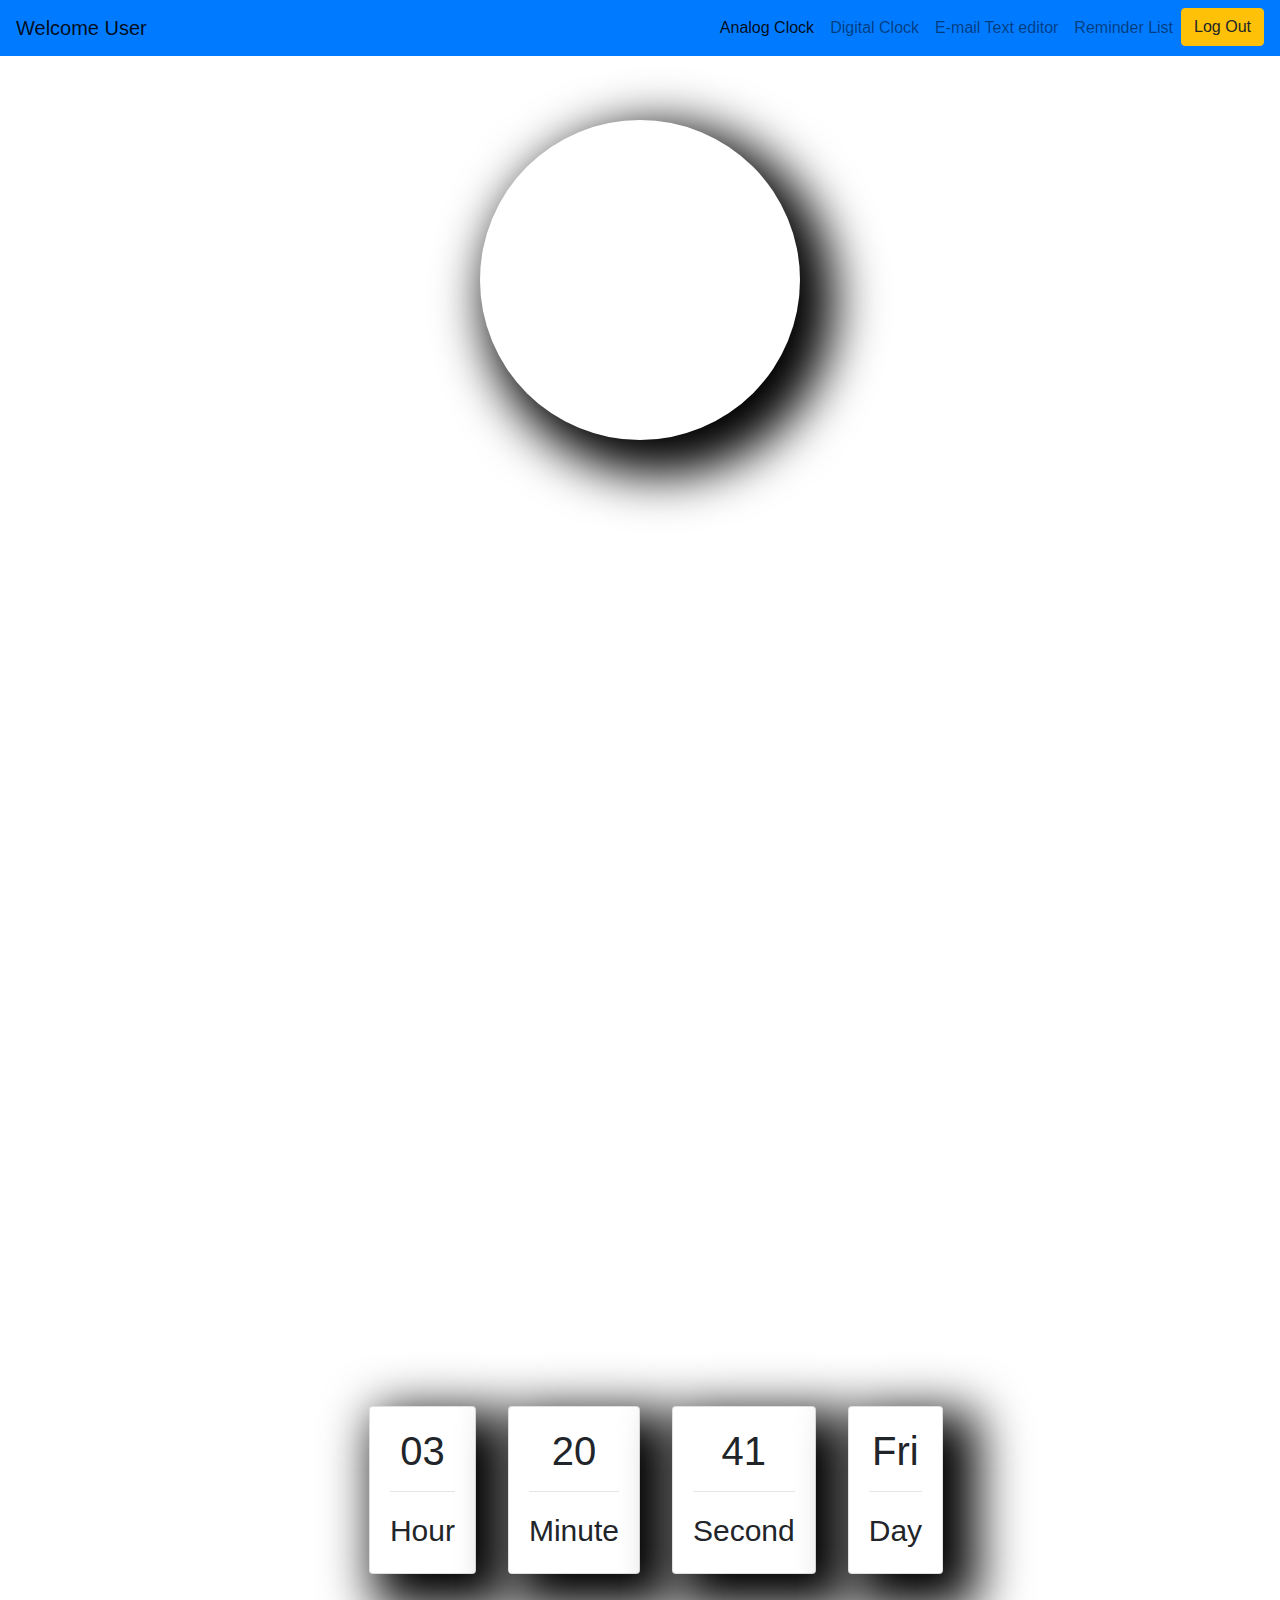
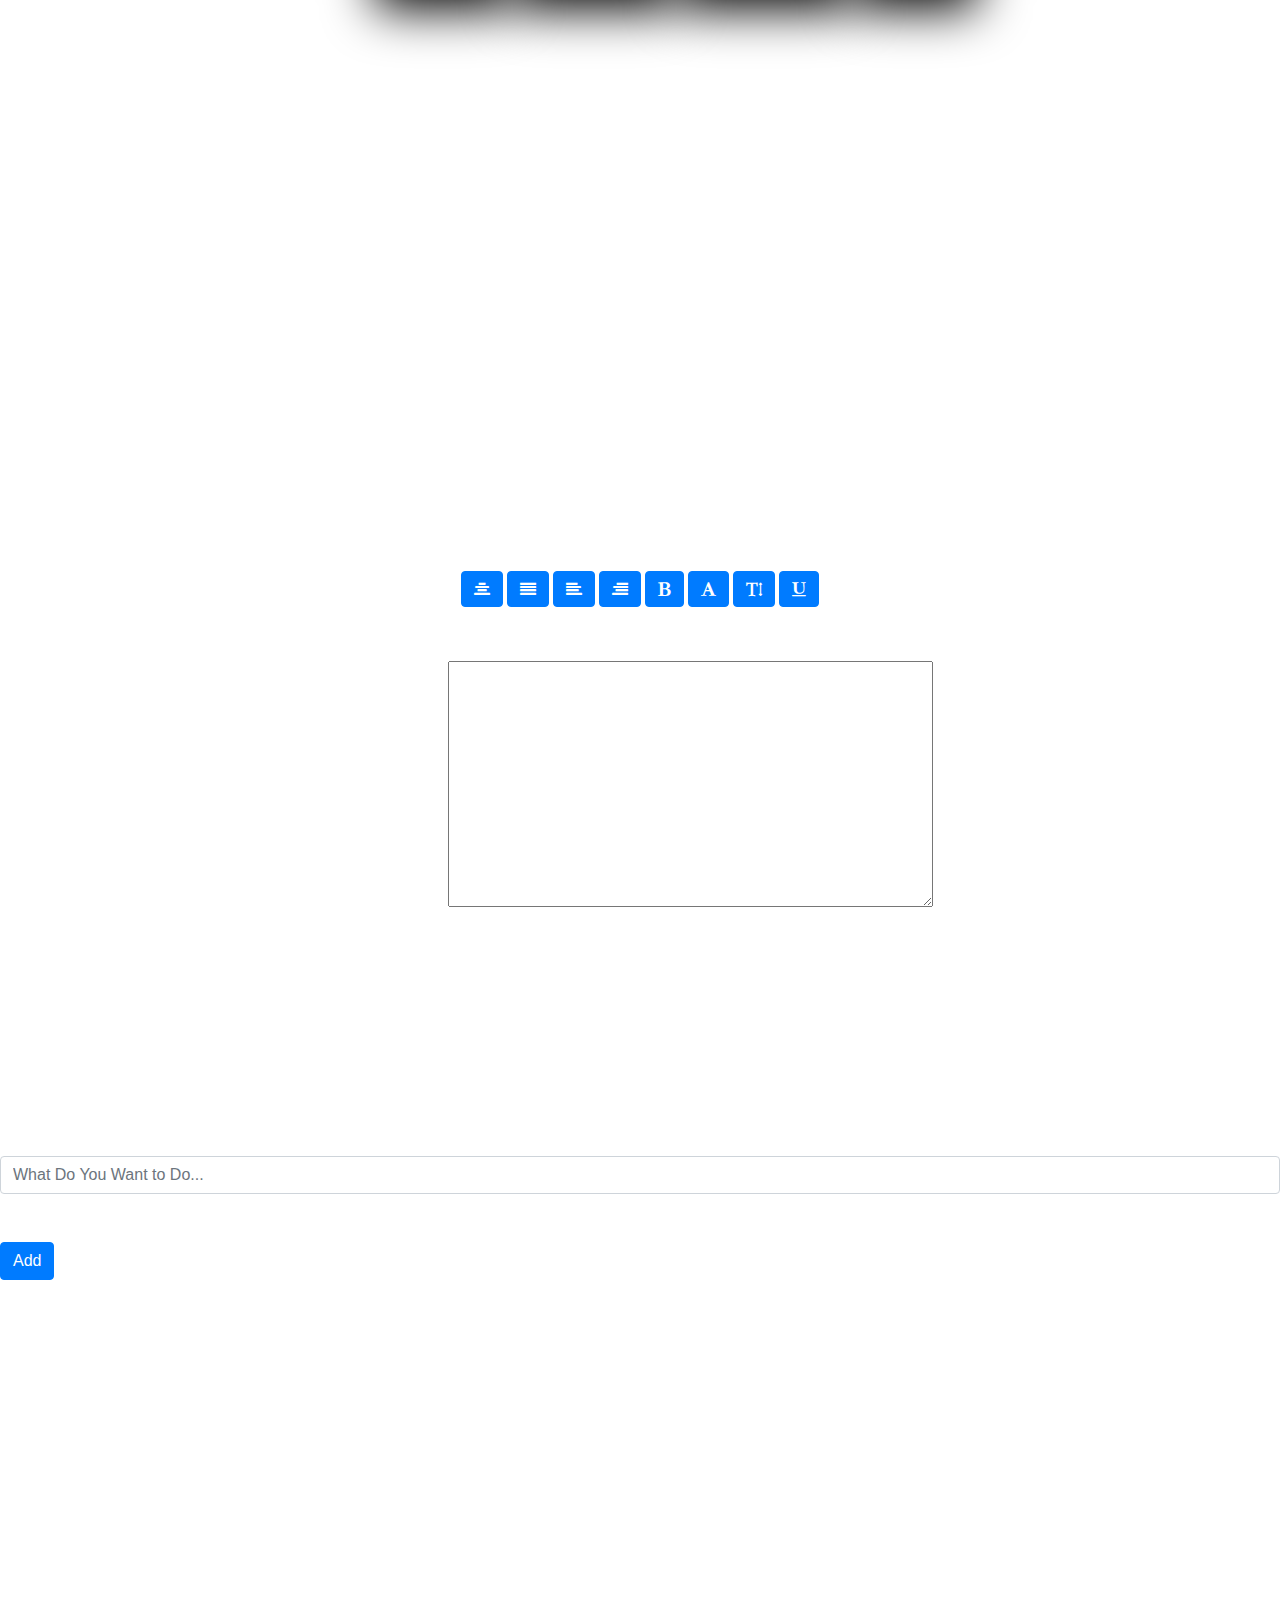
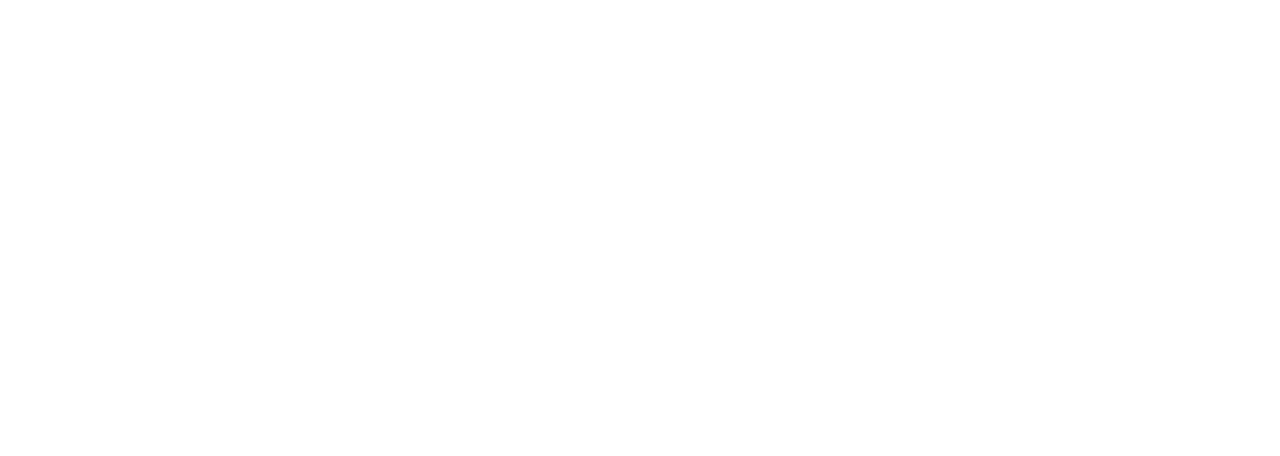
<file: welcome.html>
<!doctype html>
<html lang="en">
  <head>
    <!-- Required meta tags -->
    <meta charset="utf-8">
    <meta name="viewport" content="width=device-width, initial-scale=1, shrink-to-fit=no">

    <!-- Bootstrap CSS -->
    <link rel="stylesheet" href="https://stackpath.bootstrapcdn.com/bootstrap/4.5.2/css/bootstrap.min.css" integrity="sha384-JcKb8q3iqJ61gNV9KGb8thSsNjpSL0n8PARn9HuZOnIxN0hoP+VmmDGMN5t9UJ0Z" crossorigin="anonymous">
    <link rel="stylesheet" href="style.css">
    <link rel="stylesheet" href="https://cdnjs.cloudflare.com/ajax/libs/font-awesome/4.7.0/css/font-awesome.min.css">
    <title>Welcome </title>
  </head>
  <body id="body"> 
      <nav class="navbar navbar-expand-lg navbar-light bg-primary sticky-top">
          <a class="navbar-brand">Welcome User</a>
          <button class="navbar-toggler" data-target="#my-nav" data-toggle="collapse" aria-controls="my-nav" aria-expanded="false" aria-label="Toggle navigation">
              <span class="navbar-toggler-icon"></span>
          </button>
          <div id="my-nav" class="collapse navbar-collapse">
              <ul class="navbar-nav ml-auto">
                  <li class="nav-item active">
                      <a class="nav-link" href="#Analog_Clock">Analog Clock</a>
                  </li>
                  <li class="nav-item">
                      <a class="nav-link" href="#Digital_Clock">Digital Clock</a>
                  </li>
                    <li class="nav-item">
                        <a class="nav-link" href="#Text_Edit">E-mail Text editor</a>
                    </li>
                    <li class="nav-item">
                        <a class="nav-link" href="#reminder">Reminder List</a>
                    </li>
                    <li class="nav-item">
                        <input type="button" class="btn btn-warning" onclick="logout()" value="Log Out">
                    </li>
              </ul>
          </div>
      </nav>
      <div id="backs" class="fixed-bottom" >
            
        <table id="table"  onmousedown="color()">
            <tr>
                <th>Red</th>
                <td><input type="range" min="0" max="255" step="1" id="reds" onchange="color()" ></td>
            </tr>
            <tr>
                <th>Green</th>
                <td><input type="range" min="0" max="255" step="1" id="greens" onchange="color()" ></td>
            </tr>
            <tr>
                <th>Blue</th>
                <td><input type="range" min="0" max="255" step="1" id="blues" onchange="color()" ></td>
            </tr>
            <tr>
                <th>Opacity</th>
                <td><input type="range" min="0.1" max="0.9" step="0.1" id="Opacitys" onchange="color()" ></td>
            </tr>

        </table>
    
     
    </div>
    <div id="Analog_Clock">
        <canvas id="clock-canvas"   width="450" height="450">
        </canvas>

    </section>
    
    </div>
    <div id="Digital_Clock">
        <section id="Digi_Clock" class="d-flex ">
            <div class="card">
                <div class="card-body ">
                    <h1 class="card-title text-center" id="hour"></h1>
                    <hr>
                    <p class="card-text text-center">Hour</p>
                </div>
            </div>
            <div class="card">
                <div class="card-body ">
                    <h1 class="card-title text-center" id="minute"></h1>
                    <hr>
                    <p class="card-text text-center">Minute</p>
                </div>
            </div>
            <div class="card">
                <div class="card-body ">
                    <h1 class="card-title text-center" id="Second"></h1>
                    <hr>
                    <p class="card-text text-center">Second</p>
                </div>
            </div>
            <div class="card">
                <div class="card-body " >
                    <h1 class="card-title text-center" id="Day"></h1>
                    <hr>
                    <p class="card-text text-center">Day</p>
                </div>
            </div>
        </section>

    </div>
    <div id="Text_Edit">
        
        <div class="d-flex justify-content-center" id="editor">
            <button class="btn btn-primary" onclick="text_Center()"><i class="fa fa-align-center"  ></i></button>
            <button class="btn btn-primary" onclick="text_justify()"><i class="fa fa-align-justify" ></i></button>
            <button class="btn btn-primary" onclick="text_left()"><i class="fa fa-align-left"  ></i></button>
            <button class="btn btn-primary" onclick="text_right()"><i class="fa fa-align-right"  ></i></button>
            <button class="btn btn-primary" onclick="bold()"><i class="fa fa-bold"  ></i></button>
            <button class="btn btn-primary" onclick="text_height()"><i class="fa fa-font" ></i></button>
            <button class="btn btn-primary"><i class="fa fa-text-height" ></i></button>
            <button class="btn btn-primary"><i class="fa fa-underline" ></i></button>
        </div>
        

        <textarea name="Text-Edit" id="text" cols="50" rows="10"></textarea> 


    </div> 
    <div id="reminder">
        <div class="inputDiv">
            <input type="text" class="input form-control" placeholder="What Do You Want to Do...">
            <br>
            <br>
            <button class="add btn btn-primary" >Add</button>
            <br>
            <br>
         </div>
         <div class="container">
         </div>

    </div>
    










    <!-- Optional JavaScript -->
    <!-- jQuery first, then Popper.js, then Bootstrap JS -->
    <script src="scriptforWelcome.js"></script>
    <script src="https://code.jquery.com/jquery-3.5.1.slim.min.js" integrity="sha384-DfXdz2htPH0lsSSs5nCTpuj/zy4C+OGpamoFVy38MVBnE+IbbVYUew+OrCXaRkfj" crossorigin="anonymous"></script>
    <script src="https://cdn.jsdelivr.net/npm/popper.js@1.16.1/dist/umd/popper.min.js" integrity="sha384-9/reFTGAW83EW2RDu2S0VKaIzap3H66lZH81PoYlFhbGU+6BZp6G7niu735Sk7lN" crossorigin="anonymous"></script>
    <script src="https://stackpath.bootstrapcdn.com/bootstrap/4.5.2/js/bootstrap.min.js" integrity="sha384-B4gt1jrGC7Jh4AgTPSdUtOBvfO8shuf57BaghqFfPlYxofvL8/KUEfYiJOMMV+rV" crossorigin="anonymous"></script>
  </body>
</html>
</file>
<file: style.css>
#color
{
    padding: 20px; 
    display: flex;
    border-radius: 20px;
    background-color: blue;
    color: white;
    left: 40%;
    top: 40%;
    box-shadow: rgba(0,0,0, 0.7),-20px,20px;
}
#background
{  
    width: 100vw;
    height: max-content;
   
}

#table{
    
    left: 0px;
    cursor: pointer;
    text-align: center;
    display: none;
    
}
#login{
    width: 100vw;
    height: 100vh;  
}

form{
    width: max-content;
    padding: 10px;
    box-shadow:20px 20px 50px 15px black;
    z-index: 1000;

}
#login form table th,td {
    padding: 20px;
}
#Signup
{
    display: none;
}
#page
{
    display: flex;
    flex-wrap: wrap;
    justify-content: space-evenly;

}
/* for welcome page of user */
#Analog_Clock
{
    width: 100vw;
    height: 100vh;
}
#clock-canvas
{
    border-radius: 50%;
    box-shadow: 20px 20px 50px 15px black ;
    margin:4rem 30rem;
    width: 20rem;
    height: 20rem;

}
#Digital_Clock{
    position: relative;
    width: 100vw;
    height: 100vh;
}
#Digi_Clock{
    position: relative;
    top: 50%;
    font: bolder;
    font-size: 30px;
    justify-content: center;

}
.card
{
    box-shadow: 20px 20px 50px 15px black ; 
    margin-left: 2rem;
}
#Text_Edit
{
    position: relative;
    width: 100vw;
    height: 100vh;
}
#text{
    position: absolute;
    left: 35%;
    top: 45%;
}
#editor
{
    position: relative;
    top: 35%;
}
#editor button {
    margin-left: 2px;
    margin-right: 2px;
    margin-bottom: 2px;
    padding-bottom: 4px;
    cursor: pointer;
}
#reminder
{
    position: relative;
    height: 100vh;
    width: 100vw;
}
</file>
